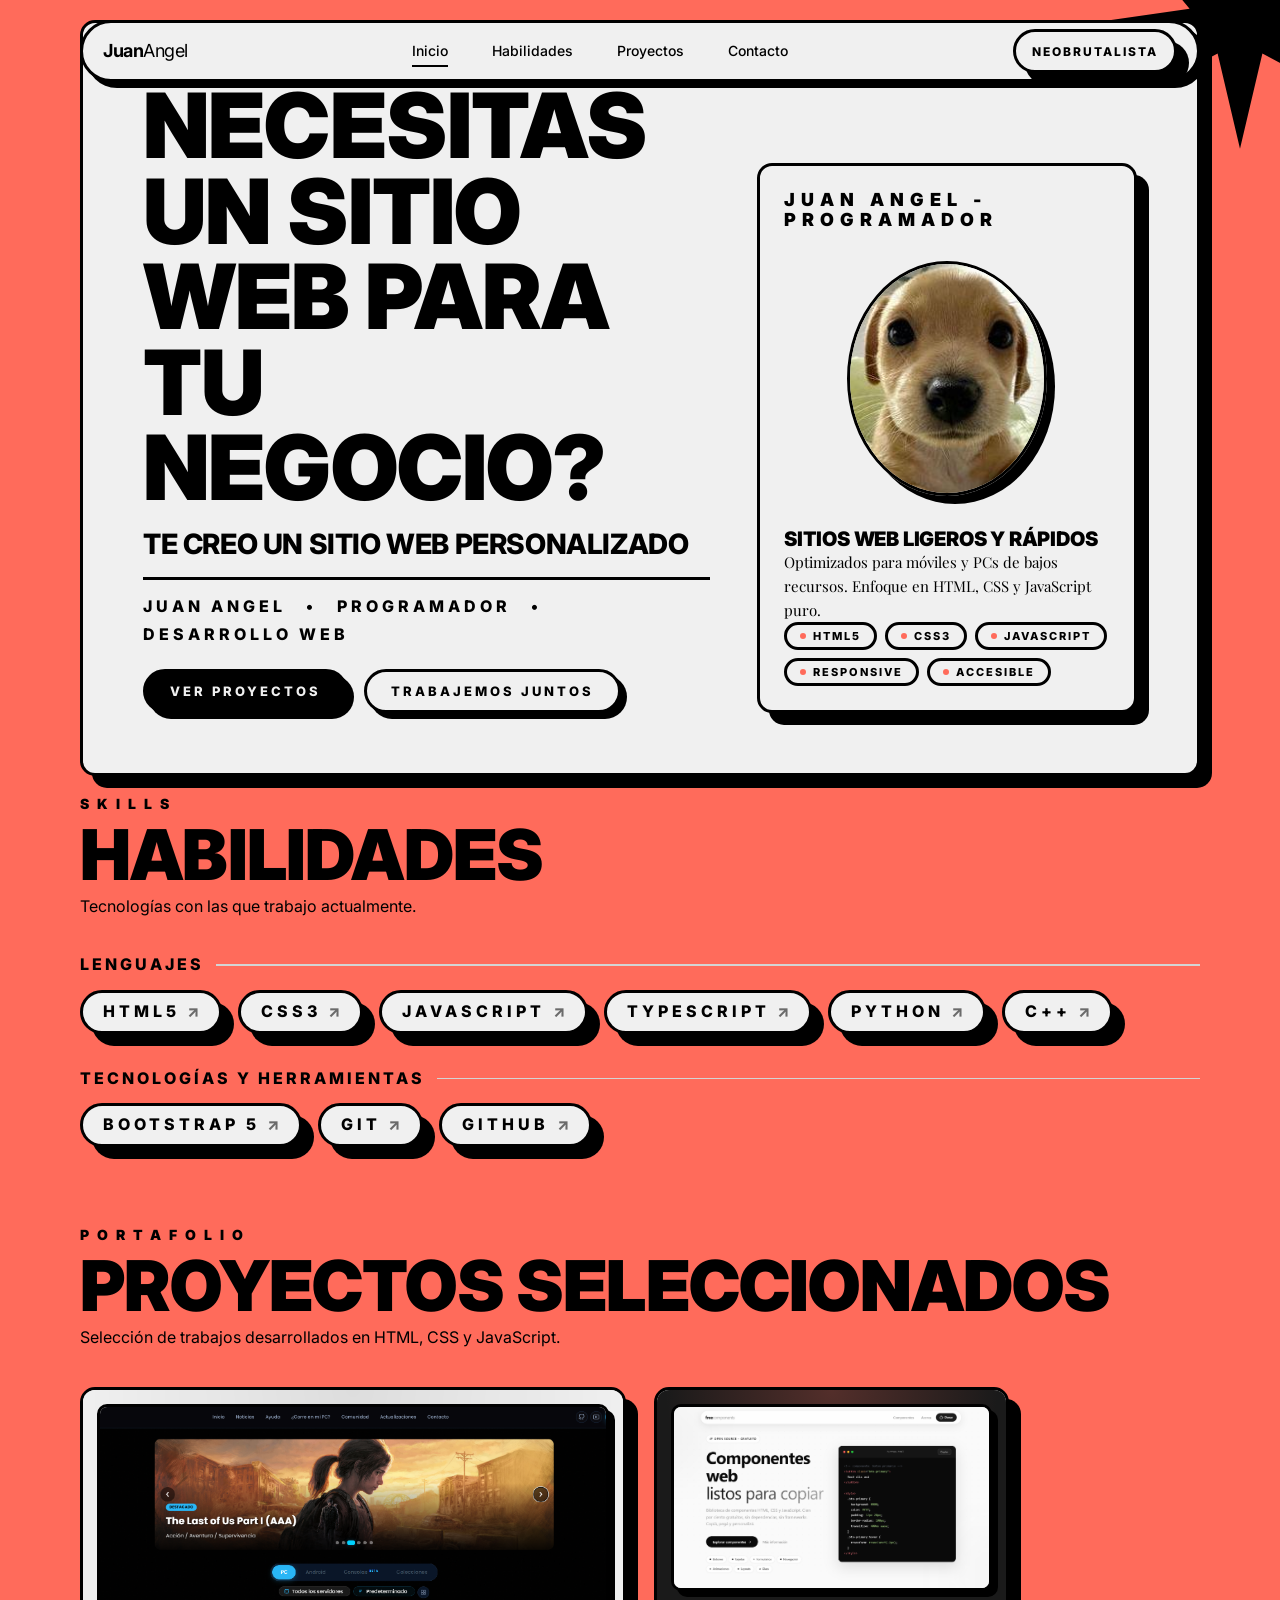
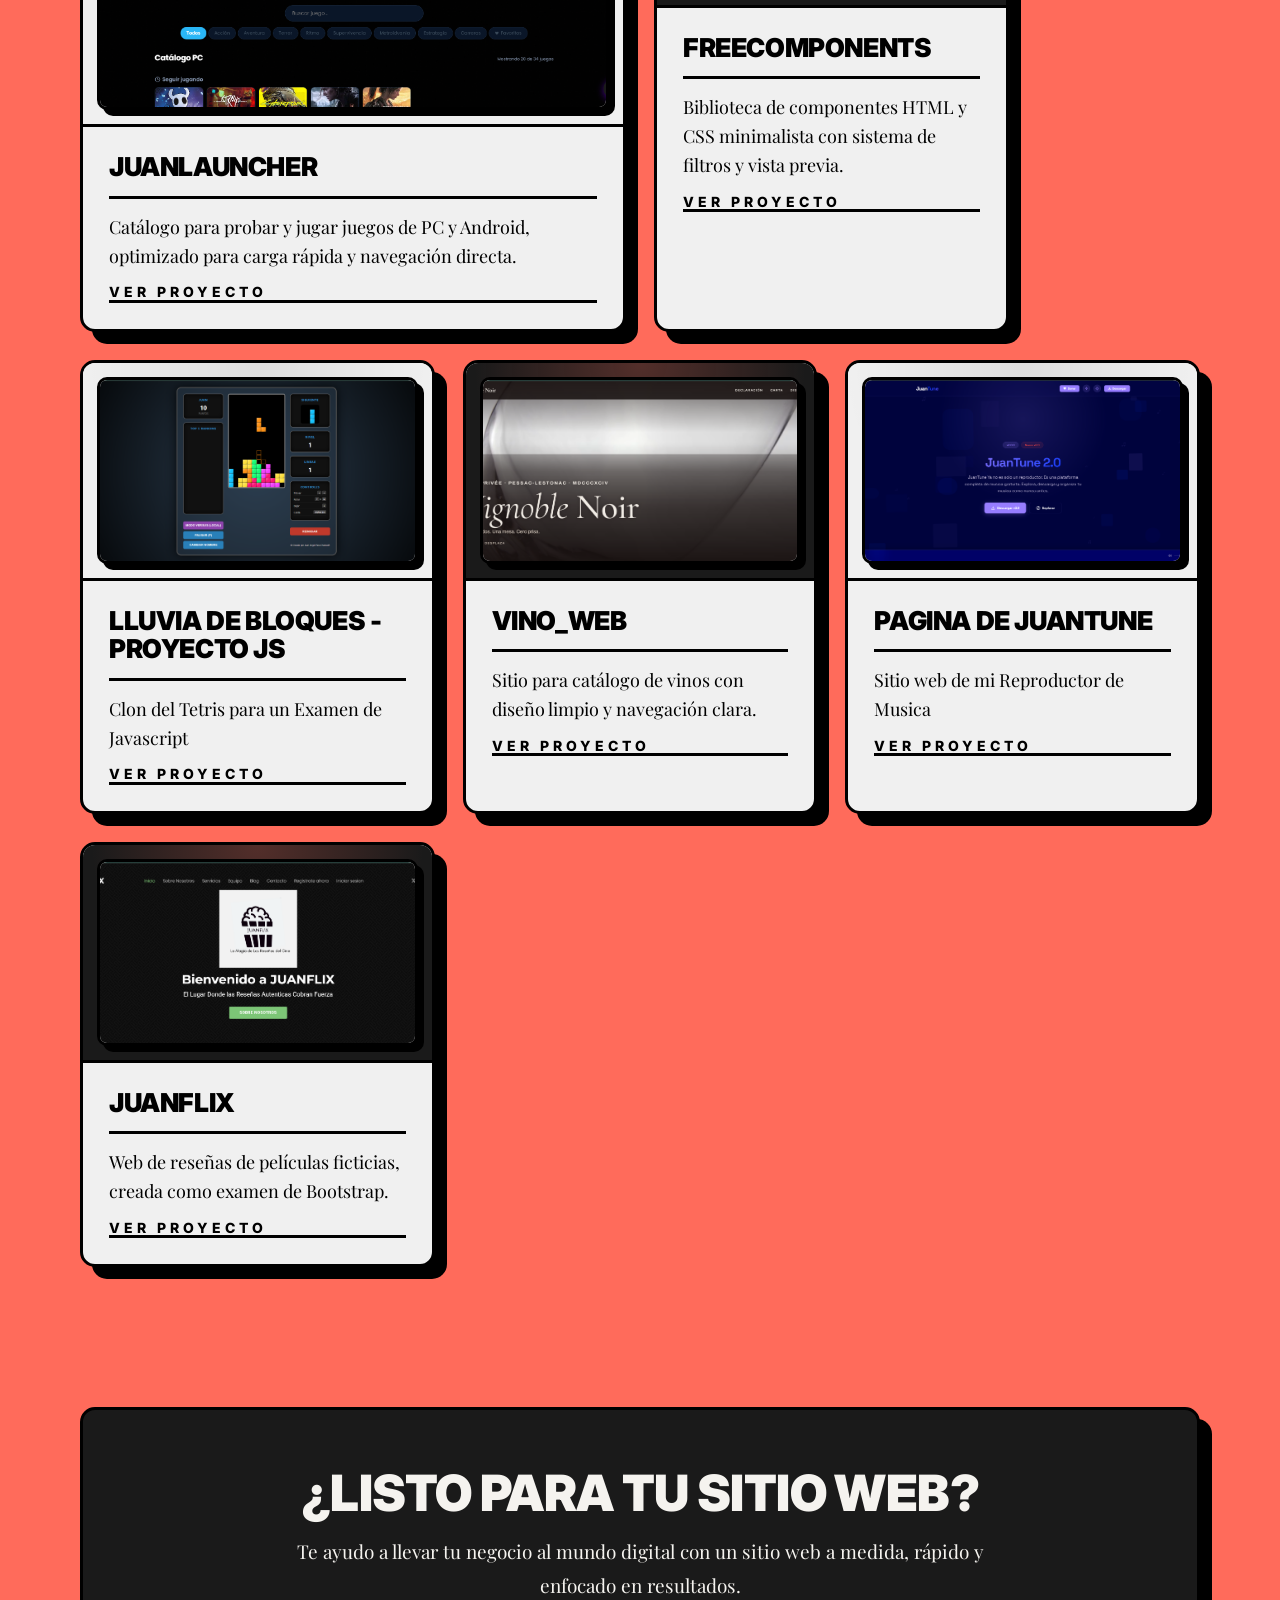
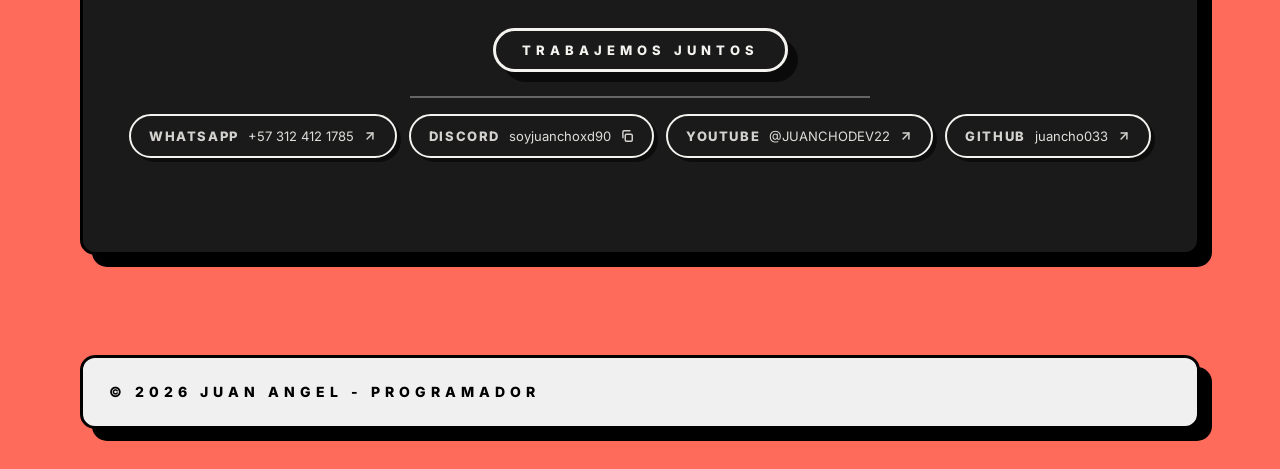
<file: index.html>
<!DOCTYPE html>
<html lang="es" data-theme="brutal">
<head>
  <meta charset="UTF-8">
  <meta name="viewport" content="width=device-width, initial-scale=1.0">
  <meta name="description" content="Juan Angel - Programador. Portafolio de desarrollo web para negocios locales.">
  <title>Juan Angel - Portafolio</title>
  <link rel="icon" href="data:image/svg+xml,%3Csvg xmlns='http://www.w3.org/2000/svg' viewBox='0 0 100 100'%3E%3Crect width='100' height='100' rx='22' fill='%230a0a0a'/%3E%3Ctext x='50' y='70' font-size='58' font-family='Arial, sans-serif' font-weight='700' text-anchor='middle' fill='%23fafafa'%3EJA%3C/text%3E%3C/svg%3E">
  <link rel="preconnect" href="https://fonts.googleapis.com">
  <link rel="preconnect" href="https://fonts.gstatic.com" crossorigin>
  <meta name="google-site-verification" content="iRKTh7GeIwBGpWHHBlETJj9NaLP914tXEE1ppfHmn1Q" />
  <link href="https://fonts.googleapis.com/css2?family=Inter:wght@500;600;700;800;900&family=Playfair+Display:ital,wght@0,500;0,600;1,500&display=swap" rel="stylesheet">
  <link rel="stylesheet" href="assets/css/styles.css">
  <link rel="stylesheet" href="assets/css/theme-brutal.css">
  <link rel="stylesheet" href="assets/css/theme-minimal.css">
</head>
<body>
  <svg class="brutal-asterisk" viewBox="0 0 200 200" aria-hidden="true">
    <g transform="translate(100,100)">
      <path d="M 0 -92 L 16 -24 L 76 -56 L 36 -8 L 92 0 L 36 8 L 76 56 L 16 24 L 0 92 L -16 24 L -76 56 L -36 8 L -92 0 L -36 -8 L -76 -56 L -16 -24 Z" fill="#000000" />
    </g>
  </svg>

  <div class="nav-backdrop" id="navBackdrop"></div>

  <nav>
    <div class="container">
      <a href="#inicio" class="logo">Juan<span>Angel</span></a>
      <div class="nav-panel" id="navPanel">
        <ul class="nav-links" id="navMenu">
          <li><a href="#inicio">Inicio</a></li>
          <li><a href="#habilidades">Habilidades</a></li>
          <li><a href="#proyectos">Proyectos</a></li>
          <li><a href="#contacto">Contacto</a></li>
        </ul>
        <button class="theme-toggle" id="themeToggle" aria-label="Cambiar entre modo neobrutalista y minimalista" title="Cambiar entre modo neobrutalista y minimalista">Neobrutalista</button>
      </div>
      <button class="nav-toggle" id="navToggle" aria-expanded="false" aria-controls="navMenu">
        <span class="nav-toggle-bars" aria-hidden="true"></span>
        <span class="nav-toggle-text">Menú</span>
      </button>
    </div>
  </nav>

  <header class="hero-header" id="inicio">
    <div class="hero-dots"></div>
    <div class="container">
      <article class="hero-card">
        <div class="hero-grid">
          <div class="hero-text">
            <h1 class="hero-heading">Necesitas un Sitio web para tu Negocio?</h1>
            <p class="hero-subheading">Te creo un sitio web personalizado</p>
            <hr class="hero-divider">
            <div class="hero-meta">
              <span>Juan Angel</span>
              <span>•</span>
              <span>Programador</span>
              <span>•</span>
              <span>Desarrollo Web</span>
            </div>
            <div class="hero-actions">
              <a href="#proyectos" class="btn btn-primary">Ver proyectos</a>
              <a href="#contacto" class="btn btn-secondary">Trabajemos juntos</a>
            </div>
          </div>
          <div class="hero-panel">
            <div class="overlay-card">
              <header class="overlay-header">
                <span class="overlay-title">Juan Angel - Programador</span>
              </header>
                <div class="hero-media">
                  <img src="assets/images/perfil-avatar.png" alt="Foto de Juan Angel" class="hero-avatar" width="235" height="235" loading="eager" decoding="async" />
                </div>
                <div class="hero-panel-body">
                  <h2 class="hero-panel-title">Sitios web ligeros y rápidos</h2>
                  <p class="hero-panel-text">Optimizados para móviles y PCs de bajos recursos. Enfoque en HTML, CSS y JavaScript puro.</p>
                <div class="hero-chips">
                  <span class="chip">HTML5</span>
                  <span class="chip">CSS3</span>
                  <span class="chip">JavaScript</span>
                  <span class="chip">Responsive</span>
                  <span class="chip">Accesible</span>
                </div>
              </div>
            </div>
          </div>
        </div>
      </article>
    </div>
  </header>

  <main>
    <section class="section" id="habilidades">
      <header class="section-header">
        <span class="section-eyebrow">Skills</span>
        <h2 class="section-title">Habilidades</h2>
        <p class="section-sub">Tecnologías con las que trabajo actualmente.</p>
      </header>
      <div class="skills-groups">
        <div class="skills-group">
          <h3 class="skills-group-title">Lenguajes</h3>
          <ul class="skills-grid">
            <li><a class="skill-pill" href="https://developer.mozilla.org/es/docs/Web/HTML" target="_blank" rel="noopener" aria-label="HTML5, documentacion en MDN, se abre en una pestana nueva">HTML5</a></li>
            <li><a class="skill-pill" href="https://developer.mozilla.org/es/docs/Web/CSS" target="_blank" rel="noopener" aria-label="CSS3, documentacion en MDN, se abre en una pestana nueva">CSS3</a></li>
            <li><a class="skill-pill" href="https://developer.mozilla.org/es/docs/Web/JavaScript" target="_blank" rel="noopener" aria-label="JavaScript, documentacion en MDN, se abre en una pestana nueva">JavaScript</a></li>
            <li><a class="skill-pill" href="https://www.typescriptlang.org/" target="_blank" rel="noopener" aria-label="TypeScript, sitio oficial, se abre en una pestana nueva">TypeScript</a></li>
            <li><a class="skill-pill" href="https://www.python.org/" target="_blank" rel="noopener" aria-label="Python, sitio oficial, se abre en una pestana nueva">Python</a></li>
            <li><a class="skill-pill" href="https://isocpp.org/" target="_blank" rel="noopener" aria-label="C++, sitio oficial de ISO C++, se abre en una pestana nueva">C++</a></li>
          </ul>
        </div>
        <div class="skills-group">
          <h3 class="skills-group-title">Tecnologías y herramientas</h3>
          <ul class="skills-grid">
            <li><a class="skill-pill" href="https://getbootstrap.com/" target="_blank" rel="noopener" aria-label="Bootstrap 5, sitio oficial, se abre en una pestana nueva">Bootstrap 5</a></li>
            <li><a class="skill-pill" href="https://git-scm.com/" target="_blank" rel="noopener" aria-label="Git, sitio oficial, se abre en una pestana nueva">Git</a></li>
            <li><a class="skill-pill" href="https://github.com/" target="_blank" rel="noopener" aria-label="GitHub, sitio oficial, se abre en una pestana nueva">GitHub</a></li>
          </ul>
        </div>
      </div>
    </section>

    <section class="section" id="proyectos">
      <header class="section-header">
        <span class="section-eyebrow">Portafolio</span>
        <h2 class="section-title">Proyectos seleccionados</h2>
        <p class="section-sub">Selección de trabajos desarrollados en HTML, CSS y JavaScript.</p>
      </header>
      <div class="projects-grid">
        <a class="project-card project-card--featured" href="https://juancho033.github.io/juanlauncher/index.html" target="_blank" rel="noopener">
          <div class="project-media project-media--light project-media--shot">
            <img class="project-shot" src="assets/images/juanlauncher.png" alt="Captura de la interfaz de JuanLauncher, catálogo de juegos" width="1895" height="869" fetchpriority="high" decoding="async">
          </div>
          <div class="project-body">
            <div class="project-header">
              <h3 class="project-name">JuanLauncher</h3>
            </div>
            <hr class="project-divider">
            <p class="project-desc">Catálogo para probar y jugar juegos de PC y Android, optimizado para carga rápida y navegación directa.</p>
            <span class="project-link">Ver Proyecto</span>
          </div>
        </a>
        <a class="project-card" href="https://webcomponent1.pages.dev/" data-project="WebComponents" target="_blank" rel="noopener">
          <div class="project-media project-media--shot">
            <img class="project-shot" src="assets/images/webcomponentes_screenshot.png" alt="Captura de la interfaz de WebComponents, biblioteca de componentes" width="1919" height="873" loading="lazy" decoding="async">
          </div>
          <div class="project-body">
            <div class="project-header">
              <h3 class="project-name">FreeComponents</h3>
            </div>
            <hr class="project-divider">
            <p class="project-desc">Biblioteca de componentes HTML y CSS minimalista con sistema de filtros y vista previa.</p>
            <span class="project-link">Ver Proyecto</span>
          </div>
        </a>
        <a class="project-card" href="https://proyecto-javascript.pages.dev/" data-project="Lluvia de bloques - Proyecto JS" target="_blank" rel="noopener">
          <div class="project-media project-media--light project-media--shot">
            <img class="project-shot" src="assets/images/js_proyect_lluvia.png" alt="Captura del juego Lluvia de bloques" width="1910" height="879" loading="lazy" decoding="async">
          </div>
          <div class="project-body">
            <div class="project-header">
              <h3 class="project-name">Lluvia de bloques - Proyecto JS</h3>
            </div>
            <hr class="project-divider">
            <p class="project-desc">Clon del Tetris para un Examen de Javascript</p>
            <span class="project-link">Ver Proyecto</span>
          </div>
        </a>
        <a class="project-card" href="https://vino-web.pages.dev/" data-project="Vino_web" target="_blank" rel="noopener">
          <div class="project-media project-media--shot">
            <img class="project-shot" src="assets/images/vino_web_screenshot.png" alt="Captura del catálogo de vinos de Vino_web" width="1897" height="876" loading="lazy" decoding="async">
          </div>
          <div class="project-body">
            <div class="project-header">
              <h3 class="project-name">Vino_web</h3>
            </div>
            <hr class="project-divider">
            <p class="project-desc">Sitio para catálogo de vinos con diseño limpio y navegación clara.</p>
            <span class="project-link">Ver Proyecto</span>
          </div>
        </a>
        <a class="project-card" href="https://juancho033.github.io/JuanTune_Web/" target="_blank" rel="noopener">
          <div class="project-media project-media--light project-media--shot">
            <img class="project-shot" src="assets/images/juantune_screenhot.png" alt="Captura de la landing de JuanTune Web" width="1896" height="878" loading="lazy" decoding="async">
          </div>
          <div class="project-body">
            <div class="project-header">
              <h3 class="project-name">PAGINA DE JUANTUNE</h3>
            </div>
            <hr class="project-divider">
            <p class="project-desc">Sitio web de mi Reproductor de Musica</p>
            <span class="project-link">Ver Proyecto</span>
          </div>
        </a>
        <a class="project-card" href="https://44f3fa51.proyecto-bootstrap.pages.dev/" data-project="Juanflix" target="_blank" rel="noopener">
          <div class="project-media project-media--shot">
            <img class="project-shot" src="assets/images/juanflix_screenshot.png" alt="Captura de la interfaz de Juanflix, web de reseñas de películas ficticias" width="1895" height="873" loading="lazy" decoding="async">
          </div>
          <div class="project-body">
            <div class="project-header">
              <h3 class="project-name">Juanflix</h3>
            </div>
            <hr class="project-divider">
            <p class="project-desc">Web de reseñas de películas ficticias, creada como examen de Bootstrap.</p>
            <span class="project-link">Ver Proyecto</span>
          </div>
        </a>
      </div>
    </section>

    <section class="cta" id="contacto">
      <div class="cta-panel">
        <h2 class="cta-title">¿Listo para tu sitio web?</h2>
        <p class="cta-text">Te ayudo a llevar tu negocio al mundo digital con un sitio web a medida, rápido y enfocado en resultados.</p>
        <a class="cta-btn" href="mailto:contacto@juanangel.dev">Trabajemos juntos</a>
        <hr class="contact-divider">
        <ul class="contact-links">
          <li>
            <a class="contact-link" href="https://wa.me/573124121785" target="_blank" rel="noopener noreferrer">
              <span class="contact-label">WhatsApp</span>
              <span class="contact-value">+57 312 412 1785</span>
              <span class="contact-mark" aria-hidden="true">
                <svg class="ico" xmlns="http://www.w3.org/2000/svg" width="14" height="14" viewBox="0 0 24 24" fill="none" stroke="currentColor" stroke-width="2.5" stroke-linecap="round" stroke-linejoin="round"><path d="M7 7h10v10"/><path d="M7 17 17 7"/></svg>
              </span>
            </a>
          </li>
          <li>
            <button class="contact-link" type="button" data-copy="soyjuanchoxd90">
              <span class="contact-label">Discord</span>
              <span class="contact-value">soyjuanchoxd90</span>
              <span class="contact-mark" aria-hidden="true">
                <svg class="ico ico-copy" xmlns="http://www.w3.org/2000/svg" width="14" height="14" viewBox="0 0 24 24" fill="none" stroke="currentColor" stroke-width="2.5" stroke-linecap="round" stroke-linejoin="round"><rect x="9" y="9" width="12" height="12" rx="2"/><path d="M5 15V5a2 2 0 0 1 2-2h10"/></svg>
                <svg class="ico ico-check" xmlns="http://www.w3.org/2000/svg" width="14" height="14" viewBox="0 0 24 24" fill="none" stroke="currentColor" stroke-width="2.5" stroke-linecap="round" stroke-linejoin="round"><path d="M20 6 9 17l-5-5"/></svg>
              </span>
            </button>
          </li>
          <li>
            <a class="contact-link" href="https://www.youtube.com/@JUANCHODEV22" target="_blank" rel="noopener noreferrer">
              <span class="contact-label">YouTube</span>
              <span class="contact-value">@JUANCHODEV22</span>
              <span class="contact-mark" aria-hidden="true">
                <svg class="ico" xmlns="http://www.w3.org/2000/svg" width="14" height="14" viewBox="0 0 24 24" fill="none" stroke="currentColor" stroke-width="2.5" stroke-linecap="round" stroke-linejoin="round"><path d="M7 7h10v10"/><path d="M7 17 17 7"/></svg>
              </span>
            </a>
          </li>
          <li>
            <a class="contact-link" href="https://github.com/juancho033" target="_blank" rel="noopener noreferrer">
              <span class="contact-label">Github</span>
              <span class="contact-value">juancho033</span>
              <span class="contact-mark" aria-hidden="true">
                <svg class="ico" xmlns="http://www.w3.org/2000/svg" width="14" height="14" viewBox="0 0 24 24" fill="none" stroke="currentColor" stroke-width="2.5" stroke-linecap="round" stroke-linejoin="round"><path d="M7 7h10v10"/><path d="M7 17 17 7"/></svg>
              </span>
            </a>
          </li>
        </ul>
        <p class="contact-status" id="contactStatus" role="status"></p>
      </div>
    </section>
  </main>

  <footer>
    <div class="footer-card">
      <div class="footer-row">
        <span class="footer-text">© 2026 Juan Angel - Programador</span>
      </div>
    </div>
  </footer>

  <script src="assets/js/script.js" defer></script>
</body>
</html>
</file>
<file: assets/css/styles.css>
:root[data-theme="brutal"] {
  --coral: #FF6B5B;
  --light: #F0F0F0;
  --black: #000000;
  --dark: #1A1A1A;
  --red-dark: #8C1C13;
  --bg: var(--coral);
  --card-bg: var(--light);
  --text: var(--black);
  --muted: var(--black);
  --white: var(--light);
  --gray: #4a4a4a;
  --gray-light: #d4d4d4;
  --accent: #FF6B5B;
  --border: var(--black);
  --border-w: 0.3rem;
  --radius: 1.5rem;
  --radius-pill: 999px;
  --shadow: 1.2rem 1.2rem 0 0 var(--black);
  --shadow-sm: 0.6rem 0.6rem 0 0 var(--black);
  --shadow-lg: 1.8rem 1.8rem 0 0 var(--black);
  --transition: 200ms cubic-bezier(0.2, 0, 0, 1);
}

:root[data-theme="minimal"] {
  --black: #0a0a0a;
  --white: #fafafa;
  --surface: #ffffff;
  --gray: #a0a0a0;
  --gray-light: #e5e5e5;
  --accent: #FF6B5B;
  --bg: var(--white);
  --card-bg: var(--surface);
  --text: var(--black);
  --muted: #5e5e5e;
  --border: rgba(0, 0, 0, 0.08);
  --border-w: 1px;
  --radius: 16px;
  --radius-card: 20px;
  --radius-pill: 100px;
  --shadow: 0 1px 2px rgba(0, 0, 0, 0.04);
  --shadow-sm: 0 1px 2px rgba(0, 0, 0, 0.04);
  --shadow-lg: 0 20px 60px rgba(0, 0, 0, 0.1);
  --transition: 400ms cubic-bezier(0.22, 1, 0.36, 1);
}

* {
  margin: 0;
  padding: 0;
  box-sizing: border-box;
}

html {
  font-size: 62.5%;
  scroll-behavior: smooth;
  scroll-padding-top: 100px;
}

body {
  background: var(--bg);
  font-family: -apple-system, BlinkMacSystemFont, "Segoe UI", Inter, Roboto, "Helvetica Neue", Arial, sans-serif;
  color: var(--text);
  line-height: 1.1;
  overflow-x: hidden;
  -webkit-font-smoothing: antialiased;
}

[data-theme="minimal"] body {
  line-height: 1.7;
}

img {
  max-width: 100%;
  display: block;
}

a {
  color: inherit;
  text-decoration: none;
}

button {
  font-family: inherit;
}

::selection {
  background: var(--black);
  color: var(--white);
}

:focus-visible {
  outline: 2px solid var(--black);
  outline-offset: 2px;
}

::-webkit-scrollbar {
  width: 6px;
}

::-webkit-scrollbar-track {
  background: transparent;
}

::-webkit-scrollbar-thumb {
  background: var(--gray-light);
  border-radius: 3px;
}

::-webkit-scrollbar-thumb:hover {
  background: var(--gray);
}

.brutal-asterisk {
  position: fixed;
  top: -12rem;
  right: -10rem;
  width: 28rem;
  height: 28rem;
  z-index: 0;
  pointer-events: none;
  animation: float 16s ease-in-out infinite;
}

[data-theme="minimal"] .brutal-asterisk {
  display: none;
}

@keyframes float {
  0% { transform: translateY(0) rotate(0deg); }
  50% { transform: translateY(-1.5rem) rotate(45deg); }
  100% { transform: translateY(0) rotate(0deg); }
}

.theme-toggle {
  display: inline-flex;
  align-items: center;
  gap: 0.8rem;
  border: 0.3rem solid var(--border);
  background: var(--card-bg);
  color: var(--text);
  padding: 0.6rem 1.6rem;
  min-height: 44px;
  border-radius: 999px;
  font-size: 1.2rem;
  font-weight: 800;
  text-transform: uppercase;
  letter-spacing: 0.2rem;
  box-shadow: var(--shadow);
  cursor: pointer;
  transition: transform 200ms ease;
}

[data-theme="minimal"] .theme-toggle {
  border: 1px solid rgba(0, 0, 0, 0.08);
  box-shadow: 0 8px 32px rgba(0, 0, 0, 0.08);
  border-radius: 100px;
  font-weight: 600;
  letter-spacing: 0.2rem;
  text-transform: uppercase;
}

.theme-toggle:hover {
  transform: translateY(-2px);
}

nav {
  position: fixed;
  top: 16px;
  left: 50%;
  transform: translateX(-50%);
  z-index: 100;
  width: min(1120px, calc(100% - 32px));
  background: rgba(255, 255, 255, 0.72);
  backdrop-filter: blur(18px) saturate(160%);
  -webkit-backdrop-filter: blur(18px) saturate(160%);
  border: 1px solid rgba(0, 0, 0, 0.08);
  border-radius: 100px;
  box-shadow: 0 8px 32px rgba(0, 0, 0, 0.08), 0 1px 2px rgba(0, 0, 0, 0.04);
}

:root[data-theme="brutal"] nav {
  top: 20px;
  background: var(--card-bg);
  backdrop-filter: none;
  -webkit-backdrop-filter: none;
  border: var(--border-w) solid var(--border);
  border-radius: var(--radius-pill);
  box-shadow: var(--shadow-sm);
}

nav .container {
  display: flex;
  align-items: center;
  justify-content: space-between;
  height: 56px;
  padding: 0 20px;
  max-width: 1120px;
  margin: 0 auto;
  flex-direction: row;
  gap: 0;
}

.nav-links {
  display: flex;
  gap: 32px;
  list-style: none;
  flex-wrap: wrap;
}

.nav-panel {
  display: contents;
}

.nav-backdrop {
  position: fixed;
  inset: 0;
  z-index: 90;
  background: rgba(0, 0, 0, 0.45);
  opacity: 0;
  visibility: hidden;
  pointer-events: none;
  transition: opacity var(--transition), visibility var(--transition);
}

.nav-backdrop.is-open {
  opacity: 1;
  visibility: visible;
  pointer-events: auto;
}

body.menu-open {
  overflow: hidden;
}

.nav-toggle {
  display: none;
  align-items: center;
  gap: 0.8rem;
  padding: 0.6rem 1.2rem;
  min-height: 44px;
  border: var(--border-w) solid var(--border);
  border-radius: var(--radius-pill);
  background: var(--card-bg);
  color: var(--text);
  font-size: 1.2rem;
  font-weight: 800;
  text-transform: uppercase;
  letter-spacing: 0.3rem;
  box-shadow: var(--shadow-sm);
  cursor: pointer;
}

[data-theme="minimal"] .nav-toggle {
  border: 1px solid rgba(0, 0, 0, 0.08);
  border-radius: 100px;
  box-shadow: 0 1px 2px rgba(0, 0, 0, 0.04);
  font-weight: 600;
}

.nav-toggle-bars,
.nav-toggle-bars::before,
.nav-toggle-bars::after {
  display: block;
  width: 20px;
  height: 3px;
  background: var(--text);
}

.nav-toggle-bars {
  position: relative;
}

.nav-toggle-bars::before,
.nav-toggle-bars::after {
  content: "";
  position: absolute;
  left: 0;
}

.nav-toggle-bars::before { top: -6px; }
.nav-toggle-bars::after { top: 6px; }

.nav-toggle[aria-expanded="true"] .nav-toggle-bars { background: transparent; }
.nav-toggle[aria-expanded="true"] .nav-toggle-bars::before { top: 0; transform: rotate(45deg); }
.nav-toggle[aria-expanded="true"] .nav-toggle-bars::after { top: 0; transform: rotate(-45deg); }

.nav-links a {
  text-decoration: none;
  color: var(--muted);
  font-size: 1.4rem;
  font-weight: 500;
  position: relative;
  display: inline-flex;
  align-items: center;
  min-height: 44px;
  padding: 0 6px;
  transition: color var(--transition);
}

.nav-links a::after {
  content: "";
  position: absolute;
  bottom: 6px;
  left: 6px;
  width: 0;
  height: 2px;
  background: var(--black);
  transition: width var(--transition);
}



.nav-links a:hover::after,
.nav-links a.active::after,
[data-theme="minimal"] .nav-links a:hover::after,
[data-theme="minimal"] .nav-links a.active::after {
  width: calc(100% - 12px);
}

.logo {
  font-size: 1.8rem;
  font-weight: 700;
  letter-spacing: -0.05rem;
  color: var(--text);
  text-decoration: none;
  display: inline-flex;
  align-items: center;
  min-height: 44px;
}

.logo span {
  font-weight: 400;
  color: var(--muted);
}

.hero-header {
  position: relative;
  z-index: 1;
  padding: 2rem 2rem 2rem;
}

[data-theme="minimal"] .hero-header {
  padding: 140px 0 80px;
  min-height: 100vh;
  display: flex;
  flex-direction: column;
  justify-content: center;
}

[data-theme="minimal"] .hero-header::before,
[data-theme="minimal"] .hero-header::after {
  content: "";
  position: absolute;
  border-radius: 50%;
  pointer-events: none;
  z-index: 0;
}

[data-theme="minimal"] .hero-header::before {
  width: 46vw;
  height: 46vw;
  max-width: 520px;
  max-height: 520px;
  top: 0;
  left: 0;
  background: radial-gradient(circle, rgba(255, 107, 91, 0.12), transparent 70%);
}

[data-theme="minimal"] .hero-header::after {
  width: 48vw;
  height: 48vw;
  max-width: 560px;
  max-height: 560px;
  bottom: 0;
  right: 0;
  background: radial-gradient(circle, rgba(0, 0, 0, 0.05), transparent 70%);
}

[data-theme="minimal"] .hero-dots {
  position: absolute;
  inset: 0;
  z-index: 0;
  background-image: radial-gradient(circle at 1px 1px, rgba(0, 0, 0, 0.05) 1px, transparent 0);
  background-size: 26px 26px;
  -webkit-mask-image: radial-gradient(ellipse 80% 70% at 50% 40%, #000 20%, transparent 72%);
  mask-image: radial-gradient(ellipse 80% 70% at 50% 40%, #000 20%, transparent 72%);
  pointer-events: none;
}

.container {
  width: min(112rem, 100%);
  margin: 0 auto;
  display: flex;
  flex-direction: column;
  gap: 2.4rem;
}

[data-theme="minimal"] .container {
  max-width: 1120px;
  padding: 0 24px;
  gap: 0;
}

.hero-card {
  position: relative;
  background: var(--card-bg);
  border: 0.3rem solid var(--border);
  border-radius: 1.5rem;
  padding: clamp(2.4rem, 6vw, 6rem);
  box-shadow: var(--shadow);
  display: flex;
  flex-direction: column;
  gap: clamp(1.6rem, 4vw, 3.2rem);
  z-index: 1;
}

[data-theme="minimal"] .hero-card {
  border: 1px solid rgba(0, 0, 0, 0.06);
  border-radius: var(--radius);
  box-shadow: 0 1px 2px rgba(0, 0, 0, 0.04), 0 20px 60px rgba(0, 0, 0, 0.08);
}

.hero-grid {
  display: grid;
  grid-template-columns: repeat(12, minmax(0, 1fr));
  gap: clamp(1.6rem, 4vw, 3.2rem);
  align-items: end;
}

[data-theme="minimal"] .hero-grid {
  grid-template-columns: minmax(0, 1fr) minmax(0, 1fr);
  gap: 64px;
  align-items: center;
}

@media (max-width: 960px) {
  [data-theme="minimal"] .hero-grid { grid-template-columns: minmax(0, 1fr); gap: 40px; }
}

.hero-text {
  grid-column: 1 / -1;
  display: flex;
  flex-direction: column;
  gap: clamp(1rem, 3vw, 1.8rem);
}

@media (min-width: 960px) {
  .hero-text { grid-column: 1 / 8; }
}

[data-theme="minimal"] .hero-text { grid-column: 1 / -1; gap: 24px; }

@media (min-width: 960px) {
  [data-theme="minimal"] .hero-text { grid-column: 1 / 1; }
}

.hero-panel {
  grid-column: 1 / -1;
  min-width: 0;
}

@media (min-width: 960px) {
  .hero-panel { grid-column: 8 / -1; }
}

[data-theme="minimal"] .hero-panel { grid-column: 1 / -1; }

@media (min-width: 960px) {
  [data-theme="minimal"] .hero-panel { grid-column: 2 / 3; }
}

.hero-heading {
  font-size: clamp(4.2rem, 12vw, 9rem);
  font-weight: 900;
  text-transform: uppercase;
  letter-spacing: -0.08rem;
  line-height: 0.95;
}

[data-theme="minimal"] .hero-heading {
  text-transform: none;
  letter-spacing: -2px;
  line-height: 1.05;
  font-weight: 700;
  font-size: clamp(40px, 6vw, 72px);
}

.hero-subheading {
  font-size: clamp(1.8rem, 4vw, 2.8rem);
  font-weight: 800;
  text-transform: uppercase;
  letter-spacing: -0.04rem;
}

[data-theme="minimal"] .hero-subheading {
  text-transform: none;
  letter-spacing: -0.5px;
  font-weight: 600;
  color: var(--muted);
  font-size: clamp(18px, 3vw, 22px);
}

.hero-divider {
  border: none;
  border-bottom: 0.3rem solid var(--border);
  width: 100%;
}

[data-theme="minimal"] .hero-divider {
  border-bottom: 1px solid rgba(0, 0, 0, 0.06);
}

.hero-meta {
  display: flex;
  flex-wrap: wrap;
  gap: 1rem 2rem;
  font-size: clamp(1.2rem, 2vw, 1.6rem);
  font-weight: 800;
  text-transform: uppercase;
  letter-spacing: 0.4rem;
}

[data-theme="minimal"] .hero-meta {
  text-transform: none;
  letter-spacing: 0.2rem;
  font-weight: 600;
  color: var(--muted);
  font-size: clamp(12px, 2vw, 14px);
}

.overlay-card {
  position: relative;
  margin-top: clamp(-4rem, -6vw, -6rem);
  align-self: flex-end;
  width: min(38rem, 100%);
  background: var(--card-bg);
  border: 0.3rem solid var(--border);
  border-radius: 1.5rem;
  padding: clamp(1.6rem, 3vw, 2.4rem);
  box-shadow: var(--shadow);
  display: flex;
  flex-direction: column;
  gap: 1.6rem;
  z-index: 1;
}

@media (max-width: 720px) {
  .overlay-card { align-self: stretch; width: 100%; }
}

[data-theme="minimal"] .overlay-card {
  border: 1px solid rgba(0, 0, 0, 0.06);
  border-radius: var(--radius);
  box-shadow: 0 1px 2px rgba(0, 0, 0, 0.04), 0 16px 48px rgba(0, 0, 0, 0.1);
  margin-top: 0;
  width: min(420px, 100%);
  max-width: 100%;
}

.overlay-header {
  display: flex;
  justify-content: space-between;
  align-items: center;
  gap: 1.6rem;
}

.overlay-title {
  font-size: clamp(1.4rem, 2.6vw, 1.8rem);
  font-weight: 900;
  text-transform: uppercase;
  letter-spacing: 0.6rem;
}

[data-theme="minimal"] .overlay-title {
  text-transform: none;
  letter-spacing: -0.3px;
  font-weight: 700;
}

.hero-media {
  display: flex;
  justify-content: center;
  align-items: center;
  margin: clamp(1rem, 2vw, 1.6rem) 0;
}

.hero-avatar {
  width: min(20rem, 70%);
  aspect-ratio: 1 / 1;
  border-radius: 50%;
  border: 0.3rem solid var(--border);
  box-shadow: 0.8rem 0.8rem 0 0 var(--black);
  object-fit: cover;
  object-position: center top;
  transition: transform 300ms ease;
}

.hero-avatar:hover {
  transform: scale(1.02);
}

[data-theme="minimal"] .hero-avatar {
  border: 2px solid rgba(0, 0, 0, 0.08);
  box-shadow: 0 8px 32px rgba(0, 0, 0, 0.12);
  width: min(280px, 80%);
}

.hero-actions {
  display: flex;
  flex-wrap: wrap;
  gap: 1.6rem;
  margin-top: 0.8rem;
}

.btn {
  display: inline-flex;
  align-items: center;
  justify-content: center;
  gap: 0.8rem;
  padding: 1rem 2.4rem;
  min-height: 44px;
  border: var(--border-w) solid var(--border);
  border-radius: var(--radius-pill);
  background: var(--card-bg);
  color: var(--text);
  font-size: 1.3rem;
  font-weight: 800;
  text-transform: uppercase;
  letter-spacing: 0.3rem;
  text-align: center;
  box-shadow: var(--shadow-sm);
  cursor: pointer;
  transition: transform var(--transition), box-shadow var(--transition),
    background-color var(--transition), color var(--transition);
}

.btn:hover {
  transform: translate(-0.2rem, -0.2rem);
  box-shadow: var(--shadow);
}

.btn:active {
  transform: translate(0.2rem, 0.2rem);
  box-shadow: none;
}

.btn-primary {
  background: var(--black);
  color: var(--white);
}

.btn-secondary {
  background: var(--card-bg);
  color: var(--text);
}

.hero-panel {
  display: flex;
  flex-direction: column;
  gap: 1.6rem;
}

.hero-panel-title {
  font-size: 2rem;
  font-weight: 900;
  line-height: 1.1;
  text-transform: uppercase;
  letter-spacing: -0.02rem;
}

.hero-panel-text {
  font-family: "Playfair Display", Georgia, serif;
  font-size: 1.5rem;
  line-height: 1.6;
}

.hero-chips {
  display: flex;
  flex-wrap: wrap;
  gap: 0.8rem;
}

.chip {
  display: inline-flex;
  align-items: center;
  gap: 0.7rem;
  padding: 0.5rem 1.3rem;
  border: var(--border-w) solid var(--border);
  border-radius: var(--radius-pill);
  background: var(--card-bg);
  color: var(--text);
  font-size: 1.1rem;
  font-weight: 800;
  text-transform: uppercase;
  letter-spacing: 0.2rem;
}

.chip::before {
  content: "";
  width: 0.6rem;
  height: 0.6rem;
  border-radius: 50%;
  background: var(--accent);
  flex-shrink: 0;
}

[data-theme="minimal"] .hero-actions {
  display: flex;
  gap: 16px;
  flex-wrap: wrap;
  margin-top: 16px;
}

[data-theme="minimal"] .btn {
  display: inline-flex;
  align-items: center;
  gap: 8px;
  padding: 12px 28px;
  border-radius: 100px;
  font-size: 14px;
  font-weight: 600;
  text-decoration: none;
  transition: color var(--transition), background-color var(--transition),
    border-color var(--transition), transform var(--transition),
    box-shadow var(--transition);
  border: 1px solid rgba(0, 0, 0, 0.08);
  background: transparent;
  color: var(--black);
}

[data-theme="minimal"] .btn-primary {
  background: var(--black);
  color: var(--white);
  border: none;
}

[data-theme="minimal"] .btn-primary:hover {
  background: #222;
  transform: translateY(-2px);
  box-shadow: 0 8px 24px rgba(0, 0, 0, 0.12);
}

[data-theme="minimal"] .btn-secondary:hover {
  border-color: var(--black);
  transform: translateY(-2px);
}

[data-theme="minimal"] .btn:active {
  transform: translateY(0) scale(0.98);
}

[data-theme="minimal"] .hero-panel {
  display: flex;
  flex-direction: column;
  gap: 16px;
}

[data-theme="minimal"] .hero-panel-title {
  font-size: 18px;
  font-weight: 700;
  letter-spacing: -0.5px;
}

[data-theme="minimal"] .hero-panel-text {
  font-size: 15px;
  color: var(--muted);
  line-height: 1.6;
}

[data-theme="minimal"] .hero-chips {
  display: flex;
  gap: 8px;
  flex-wrap: wrap;
}

[data-theme="minimal"] .chip {
  display: inline-flex;
  align-items: center;
  gap: 7px;
  padding: 6px 14px;
  border-radius: 100px;
  border: 1px solid rgba(0, 0, 0, 0.08);
  background: rgba(255, 255, 255, 0.7);
  backdrop-filter: blur(8px);
  -webkit-backdrop-filter: blur(8px);
  color: var(--muted);
  font-size: 12px;
  font-weight: 600;
  box-shadow: 0 1px 2px rgba(0, 0, 0, 0.04);
}

[data-theme="minimal"] .chip::before {
  content: "";
  width: 6px;
  height: 6px;
  border-radius: 50%;
  background: currentColor;
  opacity: 0.4;
  flex-shrink: 0;
}

main {
  position: relative;
  z-index: 1;
  padding: 0 2rem 6rem;
  display: flex;
  flex-direction: column;
  gap: clamp(4rem, 10vw, 8rem);
}

[data-theme="minimal"] main {
  padding: 0 0 6rem;
  gap: 6rem;
}

.section {
  width: min(112rem, 100%);
  margin: 0 auto;
  display: flex;
  flex-direction: column;
  gap: clamp(2rem, 6vw, 4rem);
}

[data-theme="minimal"] .section {
  width: 100%;
  max-width: 1240px;
  padding: 0 24px;
  margin: 0 auto;
}

.section-header { display: flex; flex-direction: column; gap: 1rem; }
[data-theme="minimal"] .section-header {
  align-items: center;
  text-align: center;
  gap: 16px;
  margin-bottom: 64px;
}

.section-eyebrow {
  font-size: clamp(1.2rem, 2vw, 1.4rem);
  font-weight: 900;
  text-transform: uppercase;
  letter-spacing: 0.8rem;
}

[data-theme="minimal"] .section-eyebrow {
  font-size: 11px;
  font-weight: 700;
  letter-spacing: 2.5px;
  color: var(--muted);
}

.section-title {
  font-size: clamp(3.6rem, 10vw, 7rem);
  font-weight: 900;
  text-transform: uppercase;
  letter-spacing: -0.08rem;
  line-height: 0.95;
}

[data-theme="minimal"] .section-title {
  font-size: clamp(28px, 4vw, 44px);
  font-weight: 700;
  letter-spacing: -1.5px;
  text-transform: none;
}

.section-sub {
  font-size: clamp(1.4rem, 1.8vw, 1.6rem);
  color: var(--text);
  max-width: 68rem;
}

[data-theme="minimal"] .section-sub {
  color: var(--muted);
  font-size: 16px;
  max-width: 520px;
}

.projects-grid {
  display: grid;
  grid-template-columns: repeat(12, minmax(0, 1fr));
  gap: clamp(1.6rem, 4vw, 2.8rem);
}

[data-theme="minimal"] .projects-grid {
  grid-template-columns: repeat(3, minmax(0, 1fr));
}

@media (max-width: 1080px) {
  [data-theme="minimal"] .projects-grid { grid-template-columns: repeat(2, minmax(0, 1fr)); }
}
@media (max-width: 720px) {
  [data-theme="minimal"] .projects-grid { grid-template-columns: repeat(1, minmax(0, 1fr)); }
}

.project-card {
  grid-column: 1 / -1;
  background: var(--card-bg);
  border: 0.3rem solid var(--border);
  border-radius: 1.5rem;
  box-shadow: var(--shadow);
  display: flex;
  flex-direction: column;
  overflow: hidden;
  transition: transform 200ms ease;
}

.project-card:hover { transform: translateY(-4px); }

@media (min-width: 720px) { .project-card { grid-column: span 6; } }
@media (min-width: 1080px) { .project-card { grid-column: span 4; } }
.project-card--featured { grid-column: 1 / -1; }
@media (min-width: 1080px) { .project-card--featured { grid-column: span 6; } }

[data-theme="minimal"] .project-card {
  grid-column: auto;
  position: relative;
  border: 1px solid rgba(0, 0, 0, 0.06);
  border-radius: var(--radius-card);
  box-shadow: 0 1px 2px rgba(0, 0, 0, 0.04);
  text-decoration: none;
  color: inherit;
  transition: transform var(--transition), box-shadow var(--transition),
    border-color var(--transition);
}

[data-theme="minimal"] .project-card::after {
  content: "";
  position: absolute;
  top: 0;
  left: 0;
  right: 0;
  height: 3px;
  background: linear-gradient(90deg, var(--black), var(--gray));
  opacity: 0;
  transition: opacity var(--transition);
}

[data-theme="minimal"] .project-card:is(:hover, :focus-visible)::after {
  opacity: 1;
}

[data-theme="minimal"] .project-card:hover {
  border-color: rgba(0, 0, 0, 0.18);
  box-shadow: 0 12px 40px rgba(0, 0, 0, 0.1), 0 2px 8px rgba(0, 0, 0, 0.05);
  transform: translateY(-4px);
}

[data-theme="minimal"] .project-card:active {
  transform: translateY(-1px);
}

.project-media {
  position: relative;
  aspect-ratio: 16 / 10;
  border-bottom: 0.3rem solid var(--border);
  background: radial-gradient(circle at top, rgba(255, 107, 91, 0.25), transparent 60%), var(--dark);
  display: flex;
  align-items: center;
  justify-content: center;
  padding: 2rem;
}

[data-theme="minimal"] .project-media {
  border-bottom: 1px solid rgba(0, 0, 0, 0.06);
  background: radial-gradient(120% 90% at 15% 0%, rgba(0, 0, 0, 0.035), transparent 55%), linear-gradient(180deg, #fafafa, #f4f4f5);
}

.project-media--light { background: radial-gradient(circle at top, rgba(0, 0, 0, 0.08), transparent 65%), var(--light); }
[data-theme="minimal"] .project-media--light { background: radial-gradient(120% 90% at 15% 0%, rgba(0, 0, 0, 0.035), transparent 55%), linear-gradient(180deg, #fafafa, #f4f4f5); }

.project-media--shot { padding: 1.4rem; }
[data-theme="minimal"] .project-media--shot { padding: 1rem; }

.project-shot {
  display: block;
  width: 100%;
  height: 100%;
  object-fit: cover;
  object-position: top center;
  border: var(--border-w) solid var(--border);
  border-radius: 1rem;
  background: var(--card-bg);
  box-shadow: var(--shadow-sm);
}

.project-body {
  display: flex;
  flex-direction: column;
  gap: 1.4rem;
  padding: clamp(1.8rem, 4vw, 2.6rem);
  flex: 1;
}

[data-theme="minimal"] .project-body { gap: 12px; padding: 24px; }

.project-header {
  display: flex;
  justify-content: space-between;
  align-items: flex-start;
  gap: 1.6rem;
}

.project-name {
  font-size: clamp(1.8rem, 4vw, 2.6rem);
  font-weight: 900;
  text-transform: uppercase;
  letter-spacing: -0.04rem;
}

[data-theme="minimal"] .project-name {
  text-transform: none;
  letter-spacing: -0.5px;
  font-weight: 600;
  font-size: clamp(1.6rem, 3vw, 2rem);
}

.project-link {
  font-size: clamp(1.2rem, 2vw, 1.4rem);
  font-weight: 800;
  text-transform: uppercase;
  letter-spacing: 0.4rem;
  border-bottom: 0.3rem solid var(--border);
}

[data-theme="minimal"] .project-link {
  text-transform: none;
  letter-spacing: 0.1rem;
  font-weight: 600;
  border-bottom: 1px solid transparent;
  transition: border-color var(--transition);
  margin-top: auto;
  align-self: flex-start;
}

[data-theme="minimal"] .project-card:hover .project-link { border-color: var(--black); }

.project-divider {
  border: none;
  border-bottom: 0.3rem solid var(--border);
  width: 100%;
}

[data-theme="minimal"] .project-divider { border-bottom: 1px solid rgba(0, 0, 0, 0.06); }

.project-desc {
  font-family: "Playfair Display", Times New Roman, serif;
  font-size: clamp(1.5rem, 2.8vw, 1.8rem);
  line-height: 1.6;
}

[data-theme="minimal"] .project-desc {
  font-family: inherit;
  font-size: clamp(1.3rem, 2vw, 1.5rem);
  color: var(--muted);
  line-height: 1.7;
}

.skills-groups {
  display: flex;
  flex-direction: column;
  gap: clamp(2.4rem, 4vw, 3.6rem);
}

.skills-group-title {
  display: flex;
  align-items: center;
  gap: 1.2rem;
  margin-bottom: 1.6rem;
  font-size: clamp(1.4rem, 1.6vw, 1.6rem);
  font-weight: 800;
  text-transform: uppercase;
  letter-spacing: 0.3rem;
  color: var(--muted);
}

.skills-group-title::after {
  content: "";
  flex: 1;
  height: 0.15rem;
  background: var(--gray-light);
}

.skills-grid {
  display: flex;
  flex-wrap: wrap;
  gap: clamp(1rem, 2vw, 1.6rem);
  list-style: none;
  margin: 0;
  padding: 0;
}

[data-theme="minimal"] .skills-grid {
  gap: 12px;
}

.skill-pill {
  display: inline-flex;
  align-items: center;
  padding: 0.8rem 2rem;  min-height: 44px;
  border: 0.3rem solid var(--border);
  background: var(--card-bg);
  color: var(--text);
  border-radius: 999px;
  font-size: clamp(1.2rem, 2vw, 1.6rem);
  font-weight: 800;
  text-transform: uppercase;
  letter-spacing: 0.4rem;
  box-shadow: var(--shadow);
  transition: transform 200ms ease, box-shadow 200ms ease,
    border-color 200ms ease, background-color 200ms ease;
}

.skill-pill::after {
  content: "\2197";
  margin-left: 0.45em;
  letter-spacing: normal;
  opacity: 0.55;
  transition: opacity 200ms ease;
}

.skill-pill:is(:hover, :focus-visible)::after {
  opacity: 1;
}

[data-theme="minimal"] .skill-pill {
  border: 1px solid rgba(0, 0, 0, 0.08);
  border-radius: 100px;
  box-shadow: 0 1px 2px rgba(0, 0, 0, 0.04);
  font-weight: 600;
  text-transform: none;
  letter-spacing: 0.05rem;
  font-size: clamp(1.2rem, 2vw, 1.4rem);
  padding: 0.6rem 1.8rem;
  background: var(--surface);
}

.skill-pill:hover {
  transform: translateY(-2px);
}

[data-theme="minimal"] .skill-pill:hover,
[data-theme="minimal"] .skill-pill:focus-visible {
  border-color: rgba(0, 0, 0, 0.28);
  background: var(--white);
  box-shadow: 0 6px 18px rgba(0, 0, 0, 0.08);
}

[data-theme="minimal"] .skill-pill:active {
  transform: translateY(0);
  box-shadow: 0 1px 2px rgba(0, 0, 0, 0.04);
}

.cta {
  padding: 6rem 2rem 4rem;
  text-align: center;
}

[data-theme="minimal"] .cta {
  padding: 100px 24px 56px;
}

.cta-panel {
  width: min(112rem, 100%);
  margin: 0 auto;
  background: var(--dark);
  color: #f5f3ef;
  border: 0.3rem solid var(--black);
  border-radius: 1.5rem;
  box-shadow: var(--shadow);
  padding: clamp(4rem, 8vw, 6rem) clamp(2rem, 6vw, 4rem);
  display: flex;
  flex-direction: column;
  align-items: center;
  gap: 1.6rem;
}

[data-theme="minimal"] .cta-panel {
  background: radial-gradient(circle at 1px 1px, rgba(255, 255, 255, 0.05) 1px, transparent 0), var(--black);
  background-size: 26px 26px, auto;
  border: 1px solid rgba(0, 0, 0, 0.6);
  border-radius: 28px;
  box-shadow: 0 24px 80px rgba(0, 0, 0, 0.18);
  padding: 88px 48px;
}

@media (max-width: 720px) {
  [data-theme="minimal"] .cta-panel { padding: 56px 24px; }
}

.cta-title {
  font-size: clamp(3rem, 8vw, 5rem);
  font-weight: 900;
  text-transform: uppercase;
  letter-spacing: -0.06rem;
  line-height: 0.95;
}

[data-theme="minimal"] .cta-title {
  text-transform: none;
  letter-spacing: -1.5px;
  font-weight: 700;
  font-size: clamp(28px, 4vw, 44px);
}

.cta-text {
  font-family: "Playfair Display", Times New Roman, serif;
  font-size: clamp(1.6rem, 3vw, 1.9rem);
  max-width: 70rem;
  line-height: 1.8;
}

[data-theme="minimal"] .cta-text {
  font-family: inherit;
  color: rgba(255, 255, 255, 0.7);
  font-size: clamp(1.4rem, 2vw, 1.6rem);
  max-width: 480px;
}

.cta-btn {
  margin-top: 1rem;
  display: inline-flex;
  align-items: center;
  gap: 0.8rem;
  border: 0.3rem solid #f5f3ef;
  background: transparent;
  color: #f5f3ef;
  padding: 1rem 2.6rem;
  min-height: 44px;
  border-radius: 999px;
  font-size: 1.3rem;
  font-weight: 800;
  text-transform: uppercase;
  letter-spacing: 0.5rem;
  box-shadow: 1rem 1rem 0 0 rgba(0, 0, 0, 0.6);
  transition: transform 200ms ease;
}

[data-theme="minimal"] .cta-btn {
  border: none;
  background: var(--white);
  color: var(--black);
  box-shadow: 0 12px 32px rgba(0, 0, 0, 0.35);
  text-transform: none;
  letter-spacing: 0.2rem;
  font-weight: 600;
  border-radius: 100px;
  padding: 12px 28px;
  font-size: 14px;
}

.contact-divider {
  width: min(46rem, 100%);
  border: none;
  border-top: 0.2rem solid #f5f3ef;
  margin: 0.8rem 0 0;
  opacity: 0.35;
}

.contact-links {
  list-style: none;
  margin: 0;
  padding: 0;
  display: flex;
  flex-wrap: wrap;
  justify-content: center;
  gap: 1.2rem;
}

.contact-link {
  display: inline-flex;
  align-items: center;
  gap: 0.9rem;
  min-height: 44px;
  padding: 0.6rem 1.8rem;
  border: 0.2rem solid #f5f3ef;
  border-radius: 999px;
  background: transparent;
  color: #f5f3ef;
  font: inherit;
  font-size: 1.3rem;
  font-weight: 800;
  text-transform: uppercase;
  letter-spacing: 0.16rem;
  text-decoration: none;
  cursor: pointer;
  box-shadow: 0.4rem 0.4rem 0 rgba(0, 0, 0, 0.55);
  transition: transform 200ms ease, background-color 200ms ease,
    color 200ms ease, box-shadow 200ms ease;
}

.contact-link:hover {
  background: #f5f3ef;
  color: var(--dark);
  transform: translateY(-2px);
}

.contact-link:active {
  transform: translateY(0.2rem);
  box-shadow: 0.1rem 0.1rem 0 rgba(0, 0, 0, 0.55);
}

.contact-link:focus-visible { outline-color: #f5f3ef; }

.contact-label { opacity: 0.85; }

.contact-value {
  font-weight: 400;
  letter-spacing: 0;
  text-transform: none;
  opacity: 0.9;
}

.contact-mark {
  display: inline-flex;
  align-items: center;
  opacity: 0.85;
}

.contact-link .ico-check { display: none; }
.contact-link.is-copied .ico-copy { display: none; }
.contact-link.is-copied .ico-check { display: block; }

.contact-status {
  min-height: 1.8rem;
  font-size: 1.2rem;
  letter-spacing: 0.1rem;
  text-transform: uppercase;
  opacity: 0.8;
}

[data-theme="minimal"] .contact-divider {
  border-top: 1px solid rgba(255, 255, 255, 0.16);
  opacity: 1;
}

[data-theme="minimal"] .contact-link {
  border: 1px solid rgba(255, 255, 255, 0.18);
  background: rgba(255, 255, 255, 0.06);
  color: var(--white);
  border-radius: 100px;
  box-shadow: none;
  text-transform: none;
  letter-spacing: 0.02em;
  font-weight: 600;
  font-size: 14px;
  padding: 10px 20px;
}

[data-theme="minimal"] .contact-link:hover,
[data-theme="minimal"] .contact-link:focus-visible {
  border-color: rgba(255, 255, 255, 0.35);
  background: rgba(255, 255, 255, 0.12);
}

[data-theme="minimal"] .contact-link:hover { color: var(--white); }

[data-theme="minimal"] .contact-link:focus-visible { outline-color: var(--white); }

[data-theme="minimal"] .contact-value { color: rgba(255, 255, 255, 0.7); }

[data-theme="minimal"] .contact-status {
  text-transform: none;
  letter-spacing: 0.02em;
  font-size: 14px;
}

.cta-btn:hover { transform: translateY(-2px); }

footer {
  position: relative;
  z-index: 1;
  padding: 0 2rem 4rem;
}

[data-theme="minimal"] footer {
  padding: 0 0 48px;
  border-top: 1px solid var(--gray-light);
}

.footer-card {
  width: min(112rem, 100%);
  margin: 0 auto;
  background: var(--card-bg);
  border: 0.3rem solid var(--border);
  border-radius: 1.5rem;
  box-shadow: var(--shadow);
  display: flex;
  flex-direction: column;
  gap: 1.6rem;
  padding: clamp(1.8rem, 4vw, 2.6rem);
}

[data-theme="minimal"] .footer-card {
  border: none;
  border-radius: 0;
  box-shadow: none;
  padding: 48px 24px 0;
  max-width: 1120px;
  margin: 0 auto;
  flex-direction: row;
  flex-wrap: wrap;
  justify-content: space-between;
  align-items: center;
}

.footer-row {
  display: flex;
  flex-wrap: wrap;
  justify-content: space-between;
  align-items: center;
  gap: 1rem 2rem;
}

[data-theme="minimal"] .footer-row {
  width: 100%;
  gap: 16px;
}

.footer-text {
  font-size: clamp(1.2rem, 2vw, 1.4rem);
  font-weight: 800;
  text-transform: uppercase;
  letter-spacing: 0.5rem;
  overflow-wrap: anywhere;
}

[data-theme="minimal"] .footer-text {
  text-transform: none;
  letter-spacing: 0.2rem;
  font-weight: 600;
  color: var(--muted);
  font-size: clamp(12px, 2vw, 13px);
}

@media (prefers-reduced-motion: reduce) {
  html { scroll-behavior: auto; }
  .brutal-asterisk { animation: none; }
  .nav-panel,
  .nav-backdrop { transition: none; }
}

@media (max-width: 860px) {
  nav,
  [data-theme="minimal"] nav,
  :root[data-theme="brutal"] nav {
    top: 12px;
    width: calc(100% - 24px);
  }

  nav .container {
    height: 60px;
    padding: 0 14px;
    gap: 10px;
  }

  .logo { flex: 1 1 auto; min-width: 0; }

  .nav-toggle {
    display: inline-flex;
    flex-shrink: 0;
  }

  .nav-panel {
    display: flex;
    flex-direction: column;
    gap: 10px;
    position: absolute;
    top: calc(100% + 12px);
    left: 0;
    right: 0;
    max-height: calc(100dvh - 88px);
    overflow-y: auto;
    overscroll-behavior: contain;
    padding: 14px;
    background: var(--card-bg);
    border: var(--border-w) solid var(--border);
    border-radius: var(--radius);
    box-shadow: var(--shadow);
    opacity: 0;
    visibility: hidden;
    pointer-events: none;
    transform: translateY(-12px);
    transition: opacity var(--transition), transform var(--transition), visibility var(--transition);
    z-index: 2;
  }

  .nav-panel.is-open {
    opacity: 1;
    visibility: visible;
    pointer-events: auto;
    transform: translateY(0);
  }

  .nav-links {
    display: flex;
    flex-direction: column;
    flex-wrap: nowrap;
    gap: 4px;
    width: 100%;
  }

  .nav-links li { width: 100%; }

  .nav-links a {
    width: 100%;
    min-height: 52px;
    padding: 0 14px;
    border-radius: 12px;
    font-weight: 700;
    font-size: 1.7rem;
  }

  .nav-links a::after { display: none; }

  .nav-links a:is(:hover, :focus-visible, .active) {
    background: color-mix(in srgb, var(--text) 8%, transparent);
  }

  .theme-toggle {
    width: 100%;
    justify-content: center;
    box-shadow: var(--shadow-sm);
  }
}

@media (max-width: 720px) {
  html { scroll-padding-top: 88px; }
  .hero-header { padding: 1.6rem 1.6rem 2rem; }
  main { padding: 0 1.6rem 4rem; }
  .cta { padding: 4rem 1.6rem 3rem; }
  footer { padding: 0 1.6rem 3rem; }
}
</file>
<file: assets/css/theme-brutal.css>
/* El asterisco decorativo desbordaba 281px en todos los anchos medidos.
   <=1024px se contiene en horizontal y deja de rotar (la rotacion inflaba
   el bounding box por encima del viewport). */
@media (max-width: 1024px) {
  .brutal-asterisk {
    width: 22rem;
    height: 22rem;
    top: -9rem;
    right: 0;
    opacity: 0.22;
    animation: none;
  }
}

/* En movil/tablet las sombras solidas de 12-18px pesaban y quedaban
   recortadas por overflow-x:hidden. */
@media (max-width: 860px) {
  :root[data-theme="brutal"] {
    --shadow: 0.45rem 0.45rem 0 0 var(--black);
    --shadow-sm: 0.3rem 0.3rem 0 0 var(--black);
    --shadow-lg: 0.6rem 0.6rem 0 0 var(--black);
  }

  /* El nav movil es una pildora fixed: top 12 + 66 de alto termina en y=78.
     El hero-header arrancaba en 16px, asi que el heading (card.top + padding
     del card) quedaba 100% tapado. 9.2rem deja ~14px de aire bajo la pildora
     sin perder la estetica de collision. */
  [data-theme="brutal"] .hero-header {
    padding-top: 9.2rem;
  }

  .brutal-asterisk {
    width: 14rem;
    height: 14rem;
    top: -5rem;
    opacity: 0.16;
  }

  .hero-avatar {
    box-shadow: 0.5rem 0.5rem 0 0 var(--black);
  }

  .cta-btn {
    box-shadow: 0.5rem 0.5rem 0 0 rgba(0, 0, 0, 0.6);
  }
}

/* <=600px los dos CTA no caben en fila: se apilan a ancho completo y se
   comprime tipografia/letter-spacing para que "TRABAJEMOS JUNTOS" entre en
   una sola linea (alto 44) incluso a 320px. En >=640 vuelven a fila. */
@media (max-width: 600px) {
  [data-theme="brutal"] .hero-actions {
    flex-direction: column;
  }

  [data-theme="brutal"] .hero-actions .btn {
    width: 100%;
    font-size: 1.2rem;
    letter-spacing: 0.15rem;
  }
}

/* <=720px el overlay-card pasa a full-width (align-self: stretch) y su
   margin-top negativo (-40px) lo encabalga sobre el CTA secundario; se
   anula para que los botones queden libres. En desktop vive en su columna
   y el efecto de "collision" se conserva. */
@media (max-width: 720px) {
  [data-theme="brutal"] .overlay-card {
    margin-top: 0;
  }
}
</file>
<file: assets/css/theme-minimal.css>
/* theme-minimal.css
   Ajustes responsive del modo minimalista (movil y tablet).
   Se carga despues de styles.css: a igual especificidad, estas reglas ganan.
   Breakpoint de movil unificado con el nav: max-width 860px. */

@media (max-width: 860px) {
  /* 1. dvh evita el salto de la barra de direcciones movil.
        padding-top alineado al nav compacto (12px + ~62px). */
  [data-theme="minimal"] .hero-header {
    padding: 104px 0 56px;
    min-height: 100vh;
    min-height: 100dvh;
    justify-content: flex-start;
  }

  [data-theme="minimal"] .hero-grid {
    gap: 28px;
  }

  [data-theme="minimal"] .hero-card {
    padding: clamp(22px, 5vw, 40px);
  }

  /* 2. Ritmo vertical mas compacto en pantallas medianas y chicas. */
  [data-theme="minimal"] main {
    padding-bottom: 4rem;
    gap: 4rem;
  }

  [data-theme="minimal"] .container {
    padding: 0 20px;
  }

  [data-theme="minimal"] .section {
    padding: 0 20px;
  }

  [data-theme="minimal"] .section-header {
    margin-bottom: 40px;
    gap: 12px;
  }

  [data-theme="minimal"] .cta {
    padding: 64px 20px 40px;
  }

  [data-theme="minimal"] footer {
    padding: 0 0 40px;
  }

  [data-theme="minimal"] .footer-card {
    padding: 40px 20px 0;
  }
}

@media (max-width: 480px) {
  /* 3. Titular del hero mas contenido para evitar cortes feos a 320px. */
  [data-theme="minimal"] .hero-heading {
    font-size: clamp(28px, 9vw, 34px);
    letter-spacing: -0.8px;
  }

  [data-theme="minimal"] .overlay-card {
    padding: 18px;
  }

  [data-theme="minimal"] .project-body {
    padding: 20px;
  }
}
</file>
